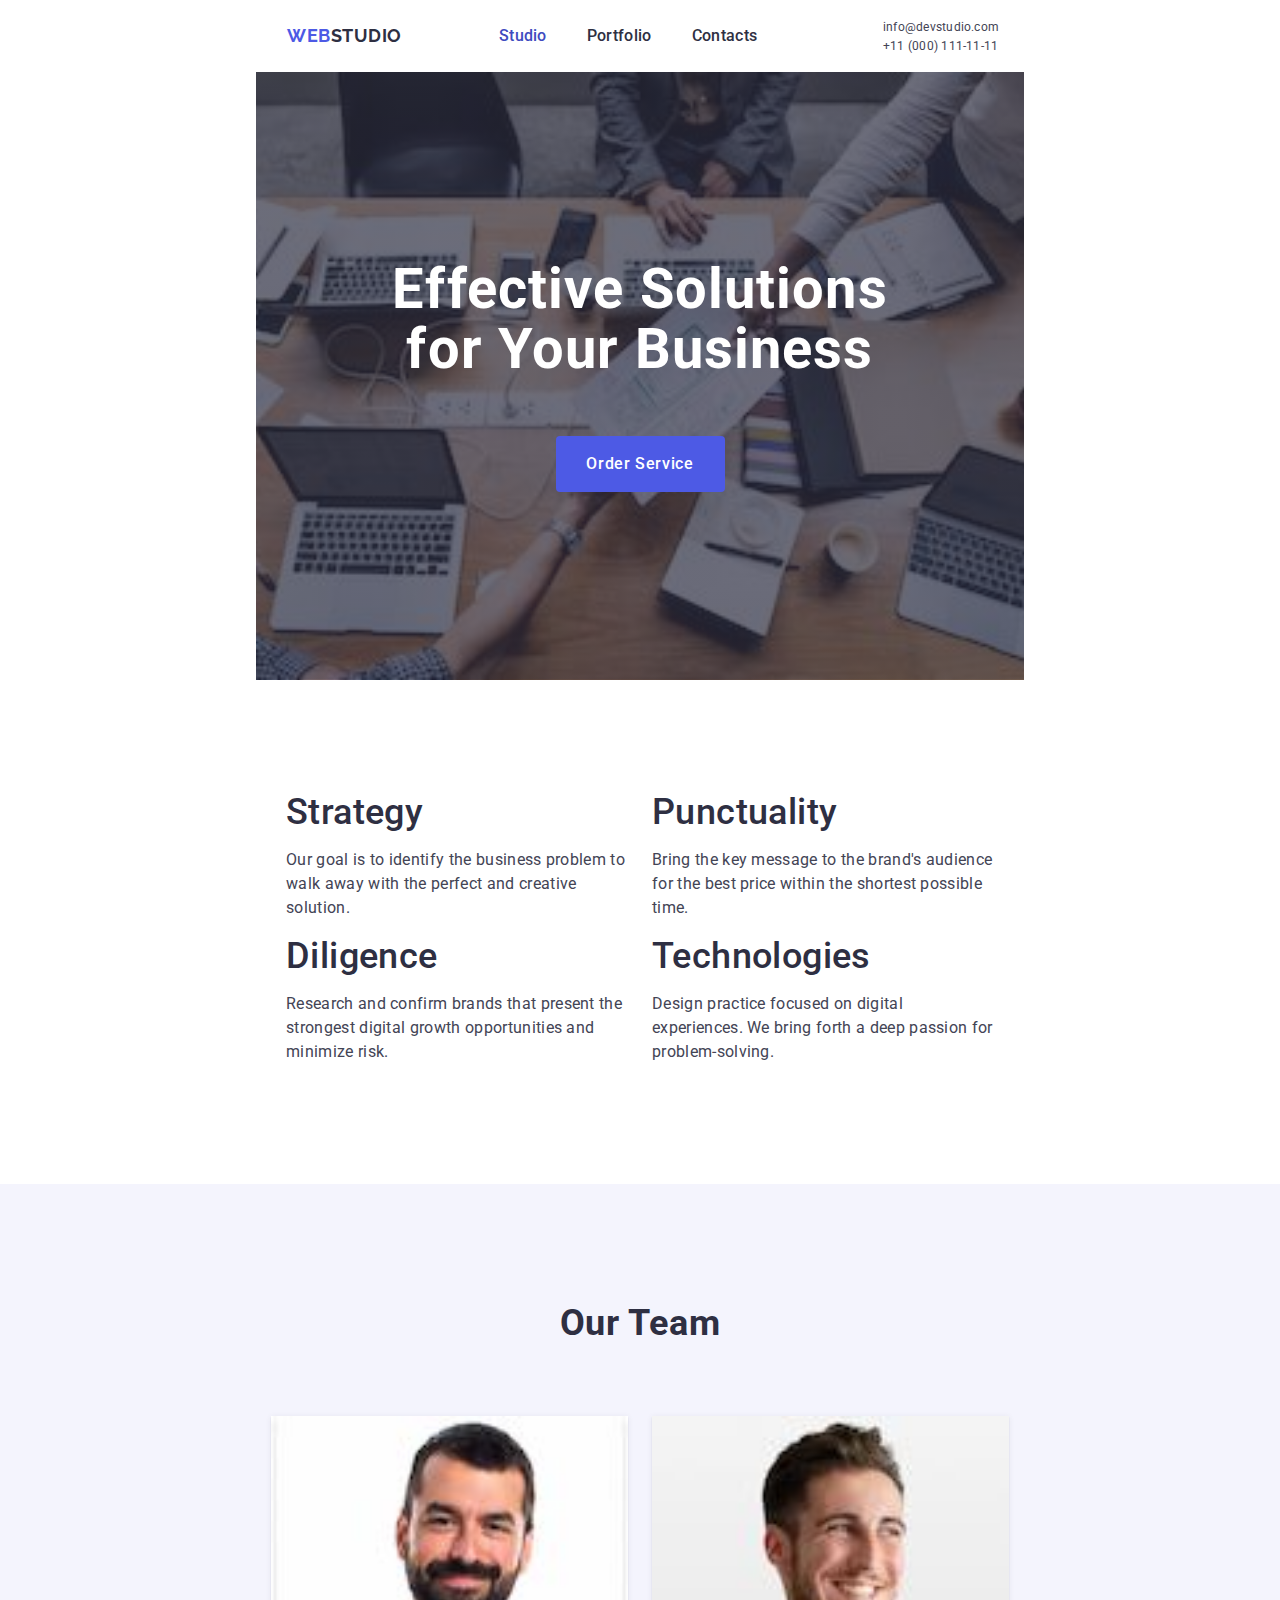
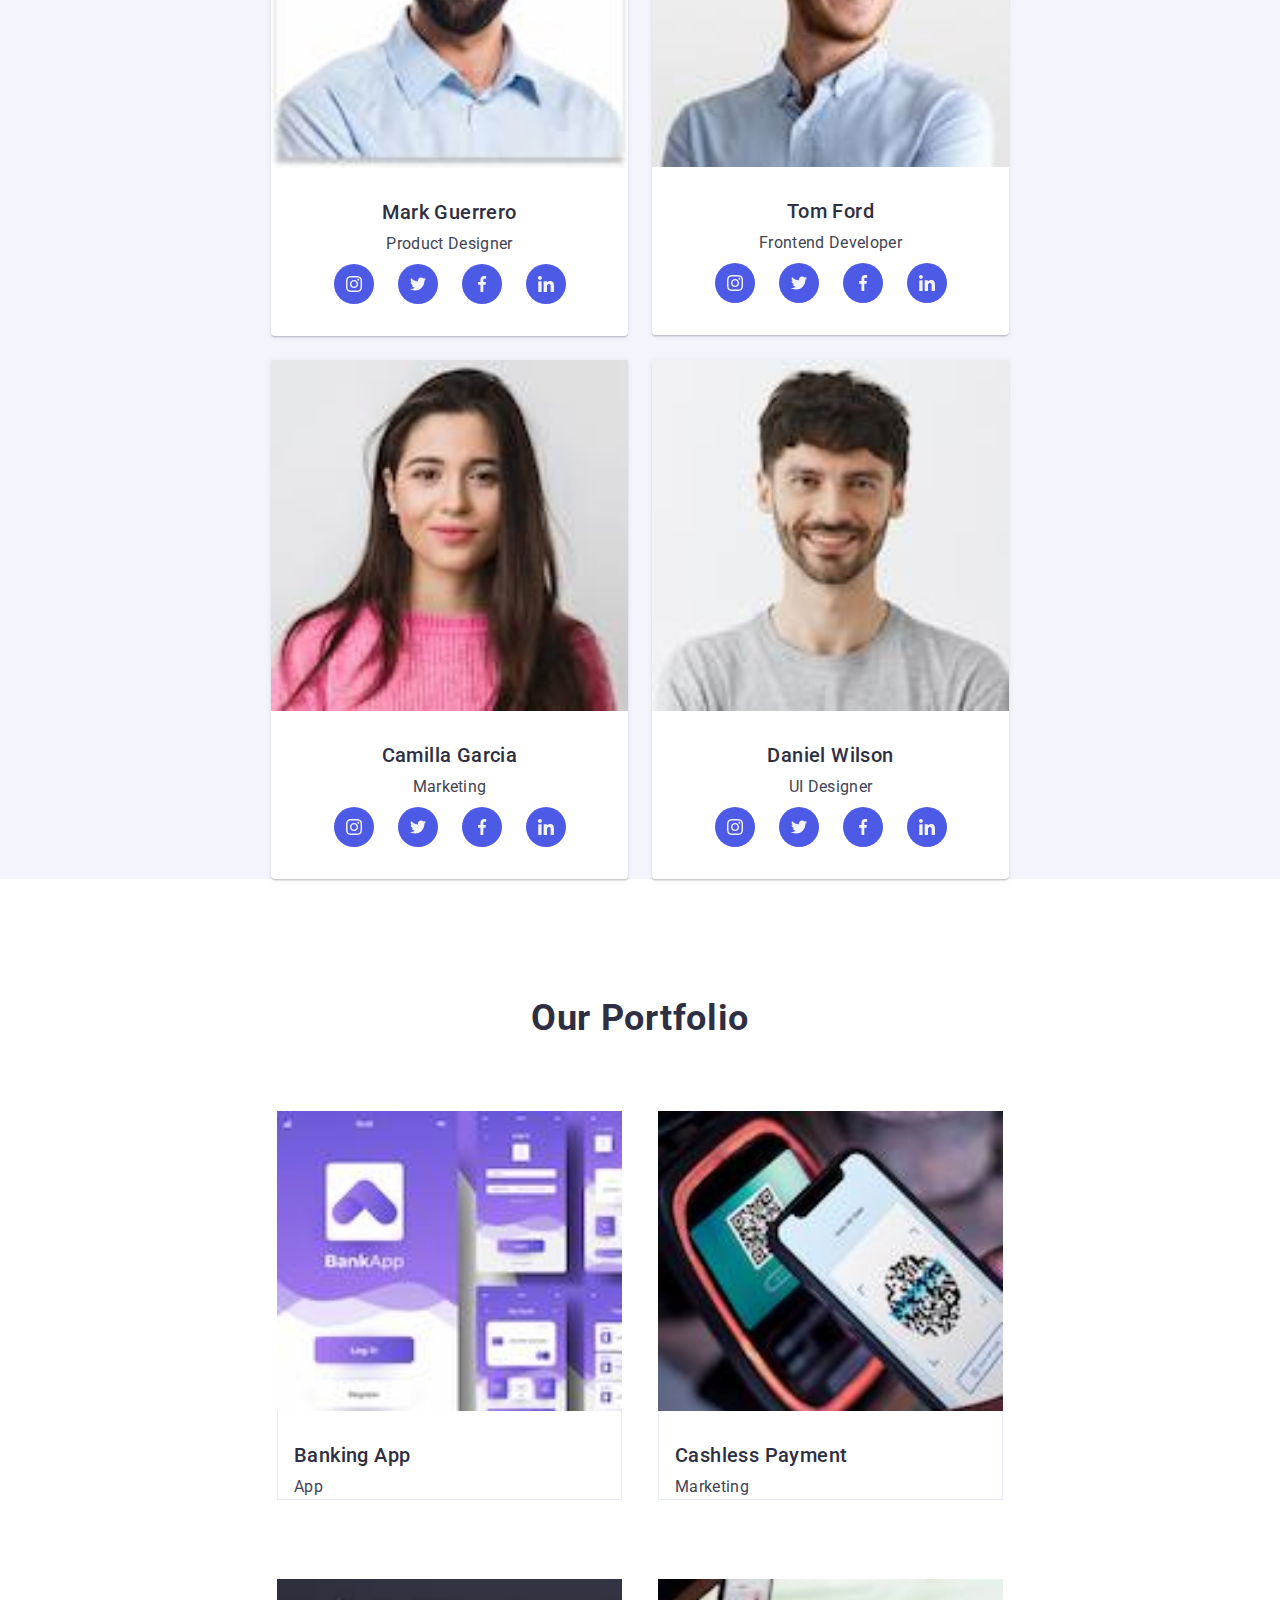
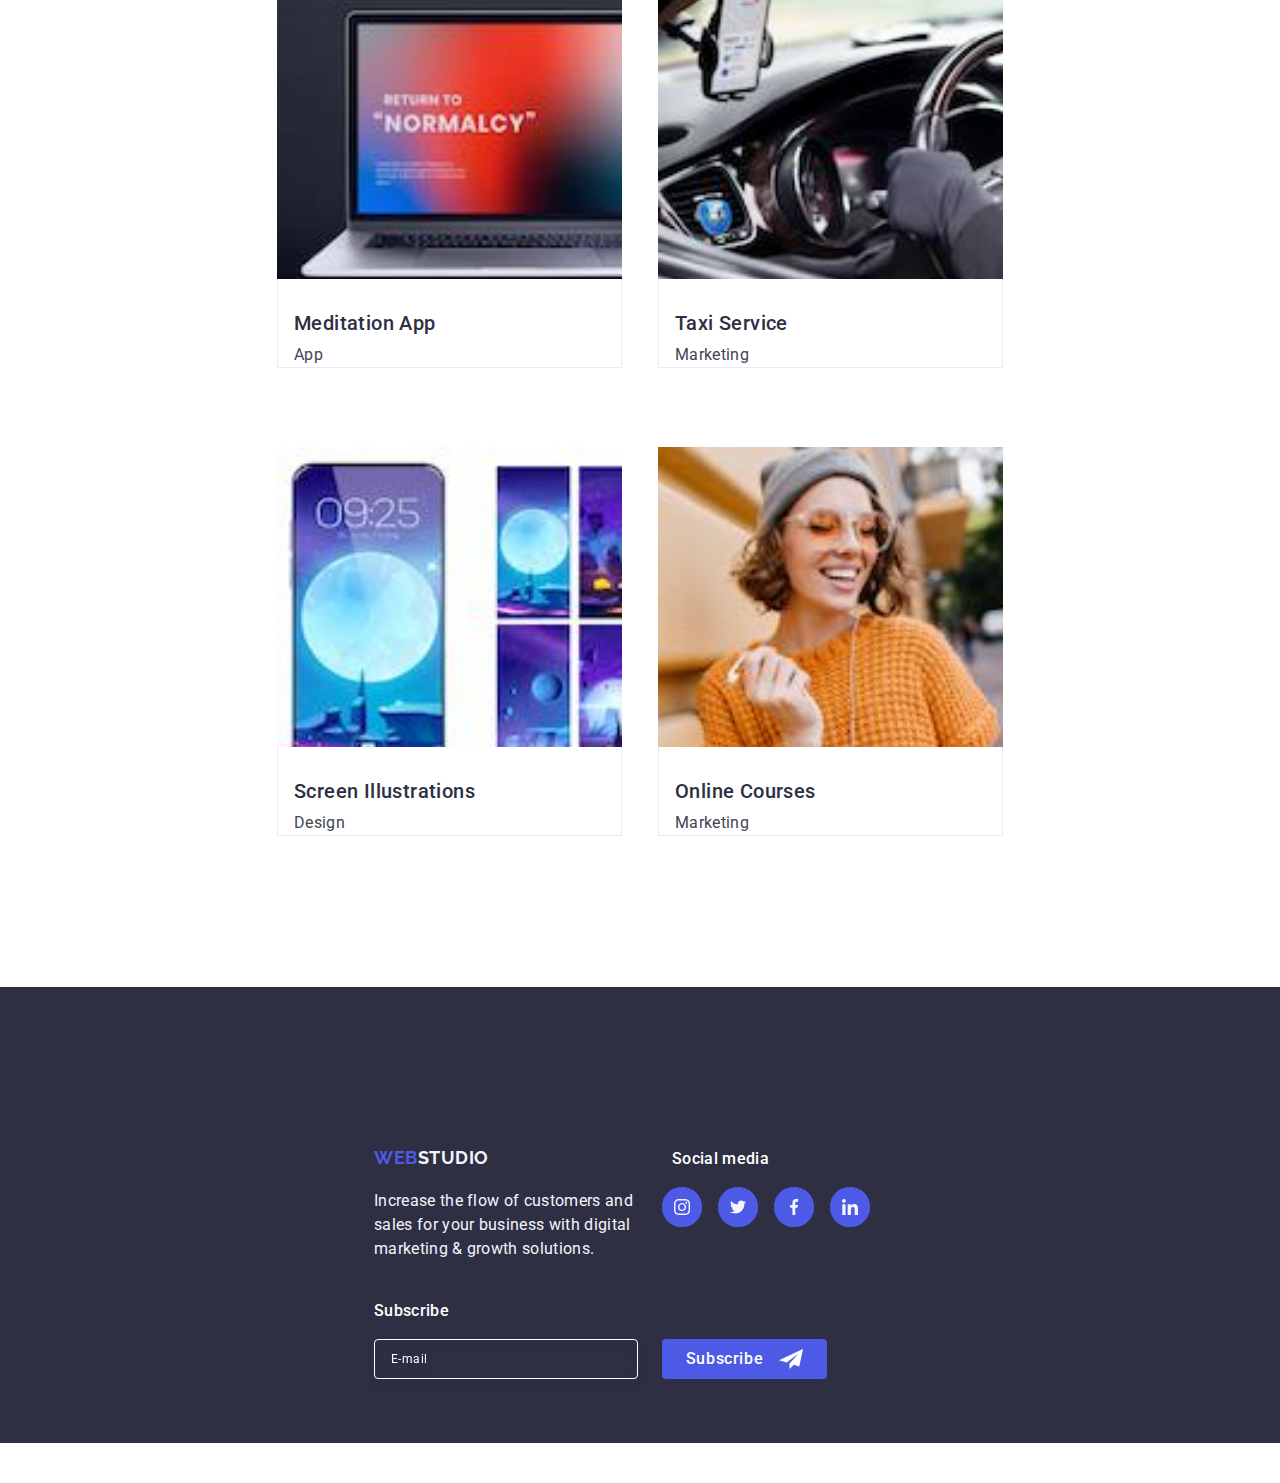
<file: index.html>
<!DOCTYPE html>
<html lang="en">
  <head>
    <meta charset="UTF-8" />
    <meta name="viewport" content="width=device-width, initial-scale=1.0" />

    <title>Business solution</title>
    <link
      rel="stylesheet"
      href="https://cdnjs.cloudflare.com/ajax/libs/modern-normalize/2.0.0/modern-normalize.min.css"
    />
    <link rel="preconnect" href="https://fonts.googleapis.com" />
    <link rel="preconnect" href="https://fonts.gstatic.com" crossorigin />
    <link
      href="https://fonts.googleapis.com/css2?family=Montserrat:wght@400;700&family=Raleway:wght@700;800&family=Roboto:wght@400;500;700&display=swap"
      rel="stylesheet"
    />
    <!-- Link to css -->
    <link rel="stylesheet" href="css/styles.css" />
  </head>
  <body>
    <!-- Header -->
    <header class="header-styles">
      <div class="header-content container">
        <nav class="nav-styles">
          <a class="logo" href="./index.html"
            >Web<span class="text-logo">Studio</span></a
          >

          <ul class="menu-styles">
            <li>
              <a class="studio link-navigation" href="./index.html">Studio</a>
            </li>
            <li><a class="link-navigation" href="">Portfolio</a></li>
            <li><a class="link-navigation" href="">Contacts</a></li>
          </ul>
        </nav>
        <button class="mobile-menu-open-btn" type="button">
          <svg
            class="mobile-header-menu-open-btn-icon"
            width="24"
            height="24"
            aria-label="mobile menu open icon"
          >
            <use href="./images/icons/sprite.svg#icon-burger"></use>
          </svg>
        </button>

        <address class="contacts">
          <ul class="contacts-styles">
            <li>
              <a class="address-contacts" href="mailto:info@devstudio.com"
                >info@devstudio.com</a
              >
            </li>
            <li>
              <a class="address-contacts" href="tel:+110001111111"
                >+11 (000) 111-11-11</a
              >
            </li>
          </ul>
        </address>
      </div>
    </header>
    <main>
      <!-- section-one-hero-->

      <section class="hero">
        <div class="container">
          <h1 class="hero-title">Effective Solutions for Your Business</h1>

          <button class="hero-button" type="button">Order Service</button>
        </div>
      </section>

      <!-- section-two-benefits -->

      <section class="benefits-list">
        <div class="container">
          <h2 class="visually-hidden">Our Benefits</h2>

          <ul class="benefits-styles">
            <li class="benefits-items">
              <div class="benefits-icons">
                <svg width="64" height="64">
                  <use href="./images/icons/sprite.svg#icon-antenna"></use>
                </svg>
              </div>
              <h3 class="benefits list-title">Strategy</h3>
              <p class="benefits list-text">
                Our goal is to identify the business problem to walk away with
                the perfect and creative solution.
              </p>
            </li>
            <li class="benefits-items">
              <div class="benefits benefits-icons">
                <svg width="64" height="64">
                  <use href="./images/icons/sprite.svg#icon-clock"></use>
                </svg>
              </div>
              <h3 class="benefits list-title">Punctuality</h3>
              <p class="benefits list-text">
                Bring the key message to the brand's audience for the best price
                within the shortest possible time.
              </p>
            </li>
            <li class="benefits-items">
              <div class="benefits-icons">
                <svg width="64" height="64">
                  <use href="./images/icons/sprite.svg#icon-diagram"></use>
                </svg>
              </div>
              <h3 class="benefits list-title">Diligence</h3>
              <p class="benefits list-text">
                Research and confirm brands that present the strongest digital
                growth opportunities and minimize risk.
              </p>
            </li>
            <li class="benefits-items">
              <div class="benefits-icons">
                <svg width="64" height="64">
                  <use href="./images/icons/sprite.svg#icon-astronaut"></use>
                </svg>
              </div>
              <h3 class="benefits list-title">Technologies</h3>
              <p class="benefits list-text">
                Design practice focused on digital experiences. We bring forth a
                deep passion for problem-solving.
              </p>
            </li>
          </ul>
        </div>
      </section>

      <!-- section-three-our-team -->

      <section class="our-team">
        <div class="team-container container">
          <h2 class="section-title">Our Team</h2>

          <ul class="our-team-styles">
            <li class="team-member">
              <picture>
                <source
                  srcset="
                    ./images/retina-desk-team/desk-Mark-Guerrero-Product-designer.jpg    1x,
                    ./images/retina-desk-team/desk-Mark-Guerrero-Product-designer@2x.jpg 2x
                  "
                  media="(min-width: 1440px)"
                />
                <source
                  scrset="
                  ./images/retina-tab-team/tab-Mark-Guerrero-Product-designer.jpg 1x, 
                  ./images/retina-tab-team/tab-Mark-Guerrero-Product-designer@2x.jpg 2x"
                  media="(min-width: 768px)"
                />
                <source
                  scrset="
                  ./images/retina-mob-team/mab-Mark-Guerreo-Product-designer.jpg 1x, 
                  ./images/retina-mob-team/mob-Mark-Guerrero-Product-designer@2x.jpg 2x"
                  media="(max-width: 767px)"
                />
                <img
                  src="./images/retina-mob-team/mob-Mark-Guerrero-Product-designer.jpg"
                  alt="photo Mark Guerrero"
                  width="100%"
                />
              </picture>
              <div class="team-member-name">
                <h3 class="team list-title">Mark Guerrero</h3>
                <p class="team list-text">Product Designer</p>
                <ul class="social-list">
                  <li class="social-list-item">
                    <a class="social-networks" href="">
                      <svg class="icon-colour" width="16" height="16">
                        <use
                          href="./images/icons/sprite.svg#icon-instagram"
                        ></use>
                      </svg>
                    </a>
                  </li>
                  <li class="social-list-item">
                    <a class="social-networks" href="">
                      <svg class="icon-colour" width="16" height="16">
                        <use
                          href="./images/icons/sprite.svg#icon-twitter"
                        ></use>
                      </svg>
                    </a>
                  </li>
                  <li class="social-list-item">
                    <a class="social-networks" href="">
                      <svg class="icon-colour" width="16" height="16">
                        <use
                          href="./images/icons/sprite.svg#icon-facebook"
                        ></use>
                      </svg>
                    </a>
                  </li>
                  <li class="social-list-item">
                    <a class="social-networks" href="">
                      <svg class="icon-colour" width="16" height="16">
                        <use
                          href="./images/icons/sprite.svg#icon-linkedin"
                        ></use>
                      </svg>
                    </a>
                  </li>
                </ul>
              </div>
            </li>
            <li class="team-member">
              <picture>
                <source
                  srcset="
                    ./images/retina-desk-team/desk-Tom-Ford-Front-end-developer.jpg    1x,
                    ./images/retina-desk-team/desk-Tom-Ford-Front-end-developer@2x.jpg 2x
                  "
                  media="(min-width: 1440px)"
                />
                <source
                  srcset="
                    ./images/retina-tab-team/tab-Tom-Ford-Front-end-developer.jpg    1x,
                    ./images/retina-tab-team/tab-Tom-Ford-Front-end-developer@2x.jpg 2x
                  "
                  media="(min-width:768px)"
                />
                <source
                  srcset="
                    ./images/retina-mob-team/mob-Tom-Ford-Front-end-developer.jpg    1x,
                    ./images/retina-mob-team/mob-Tom-Ford-Front-end-developer@2x.jpg 2x
                  "
                  media="(max-width: 767px)"
                />
                <img
                  src="./images/retina-mob-team/mob-Tom-Ford-Front-end-developer.jpg"
                  alt="photo Tom Ford"
                  width="100%"
                />
              </picture>

              <div class="team-member-name">
                <h3 class="team list-title">Tom Ford</h3>
                <p class="team list-text">Frontend Developer</p>
                <ul class="social-list">
                  <li class="social-list-item">
                    <a class="social-networks" href="">
                      <svg class="icon-colour" width="16" height="16">
                        <use
                          href="./images/icons/sprite.svg#icon-instagram"
                        ></use>
                      </svg>
                    </a>
                  </li>
                  <li class="social-list-item">
                    <a class="social-networks" href="">
                      <svg class="icon-colour" width="16" height="16">
                        <use
                          href="./images/icons/sprite.svg#icon-twitter"
                        ></use>
                      </svg>
                    </a>
                  </li>
                  <li class="social-list-item">
                    <a class="social-networks" href="">
                      <svg class="icon-colour" width="16" height="16">
                        <use
                          href="./images/icons/sprite.svg#icon-facebook"
                        ></use>
                      </svg>
                    </a>
                  </li>
                  <li class="social-list-item">
                    <a class="social-networks" href="">
                      <svg class="icon-colour" width="16" height="16">
                        <use
                          href="./images/icons/sprite.svg#icon-linkedin"
                        ></use>
                      </svg>
                    </a>
                  </li>
                </ul>
              </div>
            </li>
            <li class="team-member">
              <picture>
                <source
                  srcset="
                    ./images/retina-desk-team/desk-Camilla-Garcia-Marketing.jpg    1x,
                    ./images/retina-desk-team/desk-Camilla-Garcia-Marketing@2x.jpg 2x
                  "
                  media="(min-width: 1440px)"
                />
                <source
                  srcset="
                    ./images/retina-tab-team/tab-Camilla-Garcia-Marketing.jpg    1x,
                    ./images/retina-tab-team/tab-Camilla-Garcia-Marketing@2x.jpg 2x
                  "
                  media="(min-width: 768px)"
                />
                <source
                  srcset="
                    ./images/retina-mob-team/mob-Camilla-Garcia-Marketing.jpg    1x,
                    ./images/retina-mob-team/mob-Camilla-Garcia-Marketing@2x.jpg 2x
                  "
                  media="(max-width: 767px)"
                />
                <img
                  src="./images/retina-mob-team/mob-Camilla-Garcia-Marketing.jpg"
                  alt="photo Camilla Garcia"
                  width="100%"
                />
              </picture>

              <div class="team-member-name">
                <h3 class="team list-title">Camilla Garcia</h3>
                <p class="team list-text">Marketing</p>
                <ul class="social-list">
                  <li class="social-list-item">
                    <a class="social-networks" href="">
                      <svg class="icon-colour" width="16" height="16">
                        <use
                          href="./images/icons/sprite.svg#icon-instagram"
                        ></use>
                      </svg>
                    </a>
                  </li>
                  <li class="social-list-item">
                    <a class="social-networks" href="">
                      <svg class="icon-colour" width="16" height="16">
                        <use
                          href="./images/icons/sprite.svg#icon-twitter"
                        ></use>
                      </svg>
                    </a>
                  </li>
                  <li class="social-list-item">
                    <a class="social-networks" href="">
                      <svg class="icon-colour" width="16" height="16">
                        <use
                          href="./images/icons/sprite.svg#icon-facebook"
                        ></use>
                      </svg>
                    </a>
                  </li>
                  <li class="social-list-item">
                    <a class="social-networks" href="">
                      <svg class="icon-colour" width="16" height="16">
                        <use
                          href="./images/icons/sprite.svg#icon-linkedin"
                        ></use>
                      </svg>
                    </a>
                  </li>
                </ul>
              </div>
            </li>
            <li class="team-member">
              <picture>
                <source
                  srcset="
                    ./images/retina-desk-team/desk-Daniel-Wilson-UI-Designer.jpg    1x,
                    ./images/retina-desk-team/desk-Daniel-Wilson-UI-Designer@2x.jpg 2x
                  "
                  media="(min-width: 1440px)"
                />
                <source
                  srcset="
                    ./images/retina-tab-team/tab-Daniel-Wilson-UI-Designer.jpg    1x,
                    ./images/retina-tab-team/tab-Daniel-Wilson-UI-Designer@2x.jpg 2x
                  "
                  media="(min-width: 768px)"
                />
                <source
                  srcset="
                    ./images/retina-mob-team/mob-Daniel-Wilson-UI-Designer.jpg    1x,
                    ./images/retina-mob-team/mob-Daniel-Wilson-UI-Designer@2x.jpg 2x
                  "
                  media="(max-width: 767px)"
                />
                <img
                  src="./images/retina-mob-team/mob-Daniel-Wilson-UI-Designer.jpg"
                  alt="photo Daniel Wilson"
                  width="100%"
                />
              </picture>

              <div class="team-member-name">
                <h3 class="team list-title">Daniel Wilson</h3>
                <p class="team list-text">UI Designer</p>
                <ul class="social-list">
                  <li class="social-list-item">
                    <a class="social-networks" href="">
                      <svg class="icon-colour" width="16" height="16">
                        <use
                          href="./images/icons/sprite.svg#icon-instagram"
                        ></use>
                      </svg>
                    </a>
                  </li>
                  <li class="social-list-item">
                    <a class="social-networks" href="">
                      <svg class="icon-colour" width="16" height="16">
                        <use
                          href="./images/icons/sprite.svg#icon-twitter"
                        ></use>
                      </svg>
                    </a>
                  </li>
                  <li class="social-list-item">
                    <a class="social-networks" href="">
                      <svg class="icon-colour" width="16" height="16">
                        <use
                          href="./images/icons/sprite.svg#icon-facebook"
                        ></use>
                      </svg>
                    </a>
                  </li>
                  <li class="social-list-item">
                    <a class="social-networks" href="">
                      <svg class="icon-colour" width="16" height="16">
                        <use
                          href="./images/icons/sprite.svg#icon-linkedin"
                        ></use>
                      </svg>
                    </a>
                  </li>
                </ul>
              </div>
            </li>
          </ul>
        </div>
      </section>

      <!-- section-four-our-portfolio -->

      <section class="our-portfolio">
        <div class="container">
          <h2 class="section-title title-our-portfolio">Our Portfolio</h2>
          <ul class="portfolio-styles">
            <!-- card-one -->

            <li class="portfolio-item-styles">
              <div class="container-card">
                <picture>
                  <source
                    scrset="
                  ./images/retina-desk-project/desk-bank-app.jpg 1x, 
                  ./images/retina-desk-project/desk-bank-app@2x.jpg 2x"
                    media="(min-width: 1440px)"
                  />
                  <source
                    scrset="
                  ./images/retina-tab-project/tab-bank-app.jpg 1x, 
                  ./images/retina-tab-project/tab-bank-app@2x.jpg 2x"
                    media="(min-width: 768px)"
                  />
                  <source
                    scrset="
                  ./images/retina-mob-project/mob-bank-app.jpg 1x, 
                  ./images/retina-mob-project/mob-bank-app@2x.jpg 2x"
                    media="(max-width: 767px)"
                  />
                </picture>
                <img
                  scrset="./images/retina-desk-project/desk-bank-app@2x.jpg 2x"
                  src="./images/retina-mob-project/mob-bank-app.jpg"
                  alt="bank-app"
                  style="display: block"
                  width="100%"
                />
                <p class="overlay">
                  14 Stylish and User-Friendly App Design Concepts · Task
                  Manager App · Calorie Tracker App · Exotic Fruit Ecommerce App
                  · Cloud Storage App
                </p>
              </div>
              <div class="item-content">
                <h3 class="portfolio list-title">Banking App</h3>
                <p class="portfolio list-text">App</p>
              </div>
            </li>

            <!-- card-two -->

            <li class="portfolio-item-styles">
              <div class="container-card">
                <picture>
                  <source
                    scrset="
                  ./images/retina-desk-project/desk-scangr.jpg 1x, 
                  ./images/retina-desk-project/desk-scangr@2x.jpg 2x"
                    media="(min-width: 1440px)"
                  />
                  <source
                    scrset="
                  ./images/retina-tab-project/tab-scangr.jpg 1x, 
                  ./images/retina-tab-project/tab-scangr@2x.jpg 2x"
                    media="(min-width: 768px)"
                  />
                  <source
                    scrset="
                  ./images/retina-mob-project/mob-scangr.jpg 1x, 
                  ./images/retina-mob-project/mob-scangr@2x.jpg 2x"
                    media="(max-width: 767px)"
                  />
                </picture>
                <img
                  scrset="./images/retina-desk-project/desk-scangr@2x.jpg 2x"
                  src="./images/retina-mob-project/mob-scangr.jpg"
                  alt="scan-gr"
                  width="100%"
                />
                <p class="overlay">
                  14 Stylish and User-Friendly App Design Concepts · Task
                  Manager App · Calorie Tracker App · Exotic Fruit Ecommerce App
                  · Cloud Storage App
                </p>
              </div>
              <div class="item-content">
                <h3 class="portfolio list-title">Cashless Payment</h3>
                <p class="portfolio list-text">Marketing</p>
              </div>
            </li>

            <!-- card-three -->

            <li class="portfolio-item-styles">
              <div class="container-card">
                <picture>
                  <source
                    scrset="
                  ./images/retina-desk-project/desk-syncronization.jpg 1x, 
                  ./images/retina-desk-project/desk-syncronization@2x.jpg 2x"
                    media="(min-width: 1440px)"
                  />
                  <source
                    scrset="
                  ./images/retina-tab-project/tab-syncronization.jpg 1x, 
                  ./images/retina-tab-project/tab-syncronization@2x.jpg 2x"
                    media="(min-width: 768px)"
                  />
                  <source
                    scrset="
                  ./images/retina-mob-project/mob-syncronization.jpg 1x, 
                  ./images/retina-mob-project/mob-syncronization@2x.jpg 2x"
                    media="(max-width: 767px)"
                  />
                </picture>
                <img
                  scrset="./images/retina-desk-project/desk-syncronization@2x.jpg 2x"
                  src="./images/retina-mob-project/mob-synchronization.jpg"
                  alt="synchronization"
                  width="100%"
                />
                <p class="overlay">
                  14 Stylish and User-Friendly App Design Concepts · Task
                  Manager App · Calorie Tracker App · Exotic Fruit Ecommerce App
                  · Cloud Storage App
                </p>
              </div>
              <div class="item-content">
                <h3 class="portfolio list-title">Meditation App</h3>
                <p class="portfolio list-text">App</p>
              </div>
            </li>

            <!-- caed-four -->

            <li class="portfolio-item-styles">
              <div class="container-card">
                <picture>
                  <source
                    scrset="
                  ./images/retina-desk-project/desk-vehicle-interior.jpg 1x, 
                  ./images/retina-desk-project/desk-vehicle-interior@2x.jpg 2x"
                    media="(min-width: 1440px)"
                  />
                  <source
                    scrset="
                  ./images/retina-tab-project/tab-vehicle-interior.jpg 1x, 
                  ./images/retina-tab-project/tab-vehicle-interior@2x.jpg 2x"
                    media="(min-width: 768px)"
                  />
                  <source
                    scrset="
                  ./images/retina-mob-project/mob-vehicle-interior.jpg 1x, 
                  ./images/retina-mob-project/mob-vehicle-interior@2x.jpg 2x"
                    media="(max-width: 767px)"
                  />
                </picture>
                <img
                  scrset="./images/retina-desk-project/desk-vehicle-interior@2x.jpg 2x"
                  src="./images/retina-mob-project/mob-vehicle-interior.jpg"
                  alt="vehicle-interior"
                  width="100%"
                />
                <p class="overlay">
                  14 Stylish and User-Friendly App Design Concepts · Task
                  Manager App · Calorie Tracker App · Exotic Fruit Ecommerce App
                  · Cloud Storage App
                </p>
              </div>
              <div class="item-content">
                <h3 class="portfolio list-title">Taxi Service</h3>
                <p class="portfolio list-text">Marketing</p>
              </div>
            </li>

            <!-- card-five -->

            <li class="portfolio-item-styles">
              <div class="container-card">
                <picture>
                  <source
                    scrset="
                  ./images/retina-desk-project/desk-mobile-theme.jpg 1x, 
                  ./images/retina-desk-project/desk-mobile-theme@2x.jpg 2x"
                    media="(min-width: 1440px)"
                  />
                  <source
                    scrset="
                  ./images/retina-tab-project/tab-mobile-theme.jpg 1x, 
                  ./images/retina-tab-project/tab-mobile-theme@2x.jpg 2x"
                    media="(min-width: 768px)"
                  />
                  <source
                    scrset="
                  ./images/retina-mob-project/mob-mobile-theme.jpg 1x, 
                  ./images/retina-mob-project/mob-mobile-theme@2x.jpg 2x"
                    media="(max-width: 767px)"
                  />
                </picture>
                <img
                  scrset="./images/retina-desk-project/desk-mobile-theme@2x.jpg 2x"
                  src="./images/retina-mob-project/mob-mobile-theme.jpg"
                  alt="mobile-theme"
                  width="100%"
                />
                <p class="overlay">
                  14 Stylish and User-Friendly App Design Concepts · Task
                  Manager App · Calorie Tracker App · Exotic Fruit Ecommerce App
                  · Cloud Storage App
                </p>
              </div>
              <div class="item-content">
                <h3 class="portfolio list-title">Screen Illustrations</h3>
                <p class="portfolio list-text">Design</p>
              </div>
            </li>

            <!-- card-six ***************-->

            <li class="portfolio-item-styles">
              <div class="container-card">
                <picture>
                  <source
                    scrset="
                  ./images/retina-desk-project/desk-happy-girl.jpg 1x, 
                  ./images/retina-desk-project/desk-happy-girl@2x.jpg 2x"
                    media="(min-width: 1440px)"
                  />
                  <source
                    scrset="
                  ./images/retina-tab-project/tab-happy-girl.jpg 1x, 
                  ./images/retina-tab-project/tab-happy-girl@2x.jpg 2x"
                    media="(min-width: 768px)"
                  />
                  <source
                    scrset="
                  ./images/retina-mob-project/mob-happy-girl.jpg 1x, 
                  ./images/retina-mob-project/mob-happy-girl@2x.jpg 2x"
                    media="(max-width: 767px)"
                  />
                </picture>
                <img
                  scrset="./images/retina-desk-project/desk-happy-girl@2x.jpg 2x"
                  src="./images/retina-mob-project/mob-happy-girl.jpg"
                  alt="happy-girl"
                  width="100%"
                />
                <p class="overlay">
                  14 Stylish and User-Friendly App Design Concepts · Task
                  Manager App · Calorie Tracker App · Exotic Fruit Ecommerce App
                  · Cloud Storage App
                </p>
              </div>
              <div class="item-content">
                <h3 class="portfolio list-title">Online Courses</h3>
                <p class="portfolio list-text">Marketing</p>
              </div>
            </li>
          </ul>
        </div>
      </section>
    </main>

    <!-- Footer -->

    <footer class="all-right">
      <div class="container footer-container">
        <div class="container-logo">
          <a class="mob-footer logo" href="./index.html"
            >Web<span class="all-right-logo">Studio</span></a
          >

          <p class="all-right-text">
            Increase the flow of customers and sales for your business with
            digital marketing & growth solutions.
          </p>
        </div>
        <div class="social-media-container">
          <p class="social-media">Social media</p>
          <ul class="social-media-list">
            <li class="social-media-item">
              <a
                href="./images/icons/sprite.svg#icon-instagram"
                class="social-footer-network"
              >
                <svg class="icon-footer-link" width="24" height="24">
                  <use href="./images/icons/sprite.svg#icon-instagram"></use>
                </svg>
              </a>
            </li>
            <li class="social-media-item">
              <a
                href="./images/icons/sprite.svg#icon-twitter"
                class="social-footer-network"
              >
                <svg class="icon-footer-link" width="24" height="24">
                  <use href="./images/icons/sprite.svg#icon-twitter"></use>
                </svg>
              </a>
            </li>
            <li class="social-media-item">
              <a
                href="./images/icons/sprite.svg#icon-facebook"
                class="social-footer-network"
              >
                <svg class="icon-footer-link" width="24" height="24">
                  <use href="./images/icons/sprite.svg#icon-facebook"></use>
                </svg>
              </a>
            </li>
            <li class="social-media-item">
              <a
                href="./images/icons/sprite.svg#icon-linkedin"
                class="social-footer-network"
              >
                <svg class="icon-footer-link" width="24" height="24">
                  <use href="./images/icons/sprite.svg#icon-linkedin"></use>
                </svg>
              </a>
            </li>
          </ul>
        </div>

        <!-- footer-window -->

        <div class="footer-window">
          <p class="footer-window-item">Subscribe</p>
          <form class="footer-window-form">
            <label class="footer-window-label" for="user-email">
              <input
                class="footer-window-name"
                name="user-name"
                type="email"
                placeholder="E-mail"
                id="user-email"
              />
            </label>
            <button class="footer-window-button" type="submit">
              Subscribe
              <svg width="24" height="24" class="footer-window-svg">
                <use href="./images/icons/sprite.svg#icon-frame"></use>
              </svg>
            </button>
          </form>
        </div>
      </div>
    </footer>

    <!-- modal-window -->

    <div class="modal-window-container is-open">
      <div class="modal-window">
        <button class="modal-window-button" type="button">
          <svg
            class="modal-button-icon"
            width="8"
            height="8"
            aria-label="modal-window-close-button"
          >
            <use href="./images/icons/sprite.svg#icon-close"></use>
          </svg>
        </button>
        <p class="p-name">Leave your contacts and we will call you back</p>
        <form>
          <div class="modal-window-name">
            <label class="m-w-label-name" for="user-name">Name</label>
            <div class="m-w-links">
              <input
                class="m-w-input-user-name"
                id="user-name"
                name="user-name"
                type="text"
                required
              />
              <svg class="m-w-svg" width="18" height="24">
                <use href="./images/icons/sprite.svg#icon-person"></use>
              </svg>
            </div>
          </div>
          <div class="modal-window-name">
            <label class="m-w-label-name" for="user-phone">Phone</label>
            <div class="m-w-links">
              <input
                class="m-w-input-user-name"
                id="user-phone"
                name="user-phone"
                type="tel"
                pattern="[0-9] {3}-[0-9] {3}-[0-9] {2} [0-9] {2}"
                title="xxx-xxx-xx-xx"
                required
              />
              <svg class="m-w-svg" width="18" height="24">
                <use href="./images/icons/sprite.svg#icon-phone"></use>
              </svg>
            </div>
          </div>
          <div class="modal-window-name">
            <label class="m-w-label-name" for="users-email">Email</label>
            <div class="m-w-links">
              <input
                class="m-w-input-user-name"
                id="users-email"
                name="user-email"
                type="email"
                required
              />
              <svg class="m-w-svg" width="18" height="24">
                <use href="./images/icons/sprite.svg#icon-email"></use>
              </svg>
            </div>
          </div>
          <div class="modal-window-txtar-name">
            <label class="m-w-label-name" for="user-comment">Comment</label>
            <textarea
              class="m-w-comment"
              id="user-comment"
              name="user-comment"
              placeholder="Enter text"
              required
            >
            </textarea>
          </div>
          <div class="m-w-checkbox">
            <input
              class="m-w-input-privacy visually-hidden"
              id="user-privacy"
              type="checkbox"
              value="true"
              name="user-privacy"
            />
            <label class="m-w-user-privacy" for="user-privacy"
              ><span class="m-w-customer-icon">
                <svg
                  class="m-w-fantom-icon"
                  width="10"
                  height="8"
                  aria-label="icon-checkmark"
                >
                  <use
                    href="./images/icons/sprite.svg#icon-checkmark"
                  ></use></svg></span
              >I accept the terms and conditions of the<a
                class="m-w-privacy-policy"
                href=""
                >Privacy Policy</a
              >
            </label>
          </div>
          <button class="m-w-button" type="submit">Send</button>
        </form>
      </div>
    </div>

    <!--******************** MENU***************** -->

    <div class="mobile-menu-wrapper is-open">
      <div class="mobile-menu-container">
        <button class="mobile-menu-close-btn" type="button">
          <svg class="mobile-menu-close-btn-icon" width="8" height="8">
            <use href="./images/icons/sprite.svg#icon-close"></use>
          </svg>
        </button>
        <ul class="menu-styles-menu">
          <li>
            <a class="studio link-navigation-menu" href="./index.html"
              >Studio</a
            >
          </li>
          <li>
            <a class="link-navigation-menu" href="./index.html">Portfolio</a>
          </li>
          <li>
            <a class="link-navigation-menu" href="./index.html">Contacts</a>
          </li>
        </ul>
        <address class="menu-contacts">
          <ul class="menu-contacts-styles">
            <li>
              <a class="menu-address-contacts" href="tel:+110001111111"
                >+11 (000) 111-11-11</a
              >
            </li>
            <li>
              <a class="menu-address-contacts" href="mailto:info@devstudio.com"
                >info@devstudio.com</a
              >
            </li>
          </ul>
        </address>
        <ul class="menu-social-list">
          <li class="menu-social-list-item">
            <a class="menu-social-networks" href="">
              <svg class="icon-colour" width="16" height="16">
                <use href="./images/icons/sprite.svg#icon-instagram"></use>
              </svg>
            </a>
          </li>
          <li class="menu-social-list-item">
            <a class="menu-social-networks" href="">
              <svg class="icon-colour" width="16" height="16">
                <use href="./images/icons/sprite.svg#icon-twitter"></use>
              </svg>
            </a>
          </li>
          <li class="menu-social-list-item">
            <a class="menu-social-networks" href="">
              <svg class="icon-colour" width="16" height="16">
                <use href="./images/icons/sprite.svg#icon-facebook"></use>
              </svg>
            </a>
          </li>
          <li class="menu-social-list-item">
            <a class="menu-social-networks" href="">
              <svg class="icon-colour" width="16" height="16">
                <use href="./images/icons/sprite.svg#icon-linkedin"></use>
              </svg>
            </a>
          </li>
        </ul>
      </div>
    </div>
  </body>
</html>
</file>
<file: css/styles.css>
body {
  background-color: #fff;
  color: #434455;
  font-family: "Roboto", sans-serif;
}

a {
  text-decoration: none;
}
li {
  list-style-type: none;
}

h1,
h2,
h3,
h4,
h5,
p {
  margin-top: 0;
  margin-bottom: 0;
}

ul,
ol {
  margin-top: 0;
  margin-bottom: 0;
  padding-left: 0;
}

.section {
  padding-top: 0;
  padding-bottom: 0;
}

button {
  cursor: pointer;
}

img {
  display: block;
}

* {
  box-sizing: border-box;
}

/* Common-section-three-four-styles */
.section-title {
  color: #2e2f42;
  text-align: center;
  font-family: "Roboto";
  font-size: 36px;
  font-style: normal;
  font-weight: 700;
  line-height: 1.11;
  letter-spacing: 0.72px;
  text-transform: capitalize;
  margin-bottom: 72px;
}

.list-title {
  color: #2e2f42;
  font-family: "Roboto";
  font-size: 20px;
  font-weight: 500;
  line-height: 24px;
  letter-spacing: 0.4px;
  text-align: center;
  margin-bottom: 8px;
}
.list-text {
  color: #434455;
  font-size: 16px;
  font-style: normal;
  font-weight: 400;
  line-height: 24px;
  letter-spacing: 0.32px;
}

/* *******Header-styles******** */

/* added-max-width */
.header-styles {
  background-color: #fff;
}

.mobile-menu-open-btn {
  display: none;
  background-color: transparent;
  border: none;
  color: #111;
  line-height: 0;
  background-color: #fd9222;
  width: 24px;
  height: 24px;
  padding: 0;
}

.header-content {
  display: flex;
}

.link-navigation::before {
  content: "";
}
.link-navigation::after {
  content: "";
  position: absolute;
  left: 0;
  bottom: -1px;
  height: 4px;
  background-color: #404bbf;
  border-radius: 2px;
}
.nav-styles {
  display: flex;
  align-items: center;
}

/* Logo-style */
.logo {
  font-family: "Raleway", sans-serif;
  color: #4d5ae5;
  font-size: 18px;
  font-style: normal;
  font-weight: 700;
  line-height: 1.17;
  letter-spacing: 0.54px;
  text-transform: uppercase;
  margin-right: 76px;
  display: inline-block;
}

.text-logo {
  color: #2e2f42;
  font-family: "Raleway", sans-serif;
  font-size: 18px;
  font-style: normal;
  font-weight: 700;
  line-height: 1.17;
  letter-spacing: 0.54px;
}
/* Menu-Links-navigation-style */
.menu-styles {
  display: flex;
  gap: 40px;
  width: 260px;
}
.link-navigation {
  display: block;
  font-weight: 500;
  line-height: 1.5;
  letter-spacing: 0.02em;
  color: #2e2f42;
  padding: 24px 0;
  position: relative;
  transition: color 250ms cubic-bezier(0.4, 0, 0.2, 1);
}
.studio.link-navigation {
  color: #404bbf;
}

.link-navigation:hover,
.link-navigation:focus {
  color: #404bbf;
}

/* Adress-contacts-style */
.contacts {
  font-style: normal;
  display: flex;
  align-items: center;
}
.contacts-styles {
  display: flex;
  gap: 40px;
}

.address-contacts {
  font-size: 16px;
  line-height: 1.5;
  letter-spacing: 0.02em;
  color: #434455;
  transition: color 250ms cubic-bezier(0.4, 0, 0.2, 1);
}
.address-contacts:hover,
.address-contacts:focus {
  color: #404bbf;
}

/* section-one-hero-style */

/* ****************FOR-MOBILE************************************* */
.hero {
  background-color: #2e2f42;
  padding: 188px 0;
  background-image: linear-gradient(
      rgba(46, 47, 66, 0.7),
      rgba(46, 47, 66, 0.7)
    ),
    url(../images/retina-mob-hero/mob-people-office-1.jpg);
  max-width: 1440px;
  background-repeat: no-repeat;
  background-position: center;
  background-size: cover;
  margin: 0 auto;
}

/* **************MEDIA-FOR-MOBILE********************************** */
@media screen and (min-resolution: 192dpi) and (max-width: 767px),
  screen and (min-resolution: 2dppx) and (max-width: 767px),
  screen and (min-device-pixel-ratio: 2) and (max-width: 767px) {
  .hero {
    background-image: linear-gradient(
        rgba(46, 47, 66, 0.7),
        rgba(46, 47, 66, 0.7)
      ),
      url("../images/retina-mob-hero/mob-people-office-1@2x.jpg");
  }
}

/* *******FOR-TABLET************************************************************* */
@media screen and (min-width: 768px) {
  .hero {
    background-image: linear-gradient(
        rgba(46, 47, 66, 0.7),
        rgba(46, 47, 66, 0.7)
      ),
      url("../images/retina-tab-hero/tab-people-office-1.jpg");
  }
}
@media screen and (min-resolution: 192dpi) and (min-width: 768px),
  screen and (min-resolution: 2dppx) and (min-width: 768px),
  screen and (min-device-pixel-ratio: 2) and (min-width: 768px) {
  .hero {
    background-image: linear-gradient(
        rgba(46, 47, 66, 0.7),
        rgba(46, 47, 66, 0.7)
      ),
      url("../images/retina-tab-hero/tab-people-office-1@2x.jpg");
  }
}
/* ***********FOR-DESKTOP*********************************************************** */
@media screen and (min-width: 1440px) {
  .hero {
    background-image: linear-gradient(
        rgba(46, 47, 66, 0.7),
        rgba(46, 47, 66, 0.7)
      ),
      url("../images/retina-desk-hero/desk-people-office-1.jpg");
  }
}
@media screen and (min-resolution: 192dpi) and (min-width: 1440px),
  screen and (min-resolution: 2dppx) and (min-width: 1440px),
  screen and (min-device-pixel-ratio: 2) and (min-width: 1440px) {
  .hero {
    background-image: linear-gradient(
        rgba(46, 47, 66, 0.7),
        rgba(46, 47, 66, 0.7)
      ),
      url("../images/retina-desk-hero/desk-people-office-1@2x.jpg");
  }
}

/* *************************************************** */
.hero-title {
  font-size: 56px;
  line-height: 1.07;
  text-align: center;
  letter-spacing: 0.02em;
  color: #fff;
  max-width: 496px;
  margin: 0 auto 56px;
}
.hero-button {
  margin: 0 auto;
  background-color: #4d5ae5;
  font-family: "Roboto", sans-serif;
  font-weight: 500;
  font-size: 16px;
  line-height: 1.5;
  letter-spacing: 0.04em;
  color: #ffffff;
  cursor: pointer;
  display: block;
  min-width: 169px;
  height: 56px;
  border: none;
  background-color: #4d5ae5;
  border-radius: 4px;
  cursor: pointer;
  transition: background-color 250ms cubic-bezier(0.4, 0, 0.2, 1);
}
.hero-button:hover,
.hero-button:focus {
  background-color: #404bbf;
}

/* section-two-benefits-style */

.benefits-list {
  padding: 120px 0;
}

.visually-hidden {
  position: absolute;
  width: 1px;
  height: 1px;
  margin: -1px;
  border: 0;
  padding: 0;

  white-space: nowrap;
  clip-path: inset(100%);
  clip: rect(0 0 0 0);
  overflow: hidden;
}

.benefits-styles {
  display: flex;
  gap: 24px;
}

.benefits-items {
  width: calc((100% - 72px) / 4);
}

.benefits.list-title {
  width: 288px;
  height: 40px;

  margin-left: auto;
  margin-right: auto;
  font-size: 36px;
}

.benefits-icons {
  display: flex;
  align-items: center;
  justify-content: center;
  height: 112px;
  background-color: #f4f4fd;
  border-radius: 4px;
  margin-bottom: 8px;
}

/* section-three-our-team */

.our-team {
  background-color: #f4f4fd;
  padding: 120px 0;
}

.section-title {
  width: 262px;
  height: 40px;
  margin-left: auto;
  margin-right: auto;
  align-items: baseline;
}

.our-team-styles {
  display: flex;
  gap: 24px;
}
.team-member {
  width: calc((100% - 72px) / 4);
  border-radius: 0px 0px 4px 4px;
  box-shadow: 0px 1px 6px rgba(46, 47, 66, 0.08),
    0px 1px 1px rgba(46, 47, 66, 0.16), 0px 2px 1px rgba(46, 47, 66, 0.08);
}
.team-member-name {
  padding: 32px 0;
}
.social-list {
  display: flex;
  justify-content: center;
  gap: 24px;
}
.social-list-item {
  width: 40px;
  height: 40px;
}
.social-networks {
  width: 100%;
  height: 100%;
  background-color: #4d5ae5;
  border-radius: 50%;
  display: flex;
  align-items: center;
  justify-content: center;
  transition: background-color 250ms cubic-bezier(0.4, 0, 0.2, 1);
}
.social-networks:hover,
.social-networks:focus {
  background-color: #404bbf;
}
.icon-colour {
  fill: #f4f4fd;
}

.team.list-title {
  height: 24px;
  text-align: center;
}

.team.list-text {
  height: 24px;
  text-align: center;
  margin-bottom: 8px;
}
.list-our-team {
  background-color: #ffffff;
}

.our-portfolio {
  padding-top: 120px;
  padding-bottom: 120px;
}
.title-our-portfolio {
  margin-bottom: 72px;
}
.portfolio-styles {
  display: flex;
  flex-wrap: wrap;
  column-gap: 24px;
  row-gap: 48px;
}

.portfolio-item-styles {
  padding: 32px 16px;
  border: 1px solid #e7e9fc;
  border-top: none;
  width: calc((100% - 48px) / 3);
  height: 420px;
  transition: box-shadow 250ms cubic-bezier(0.4, 0, 0.2, 1);
}

.container-card {
  width: 360px;
  height: 300px;
}

.portfolio-item-styles:hover {
  box-shadow: 0px 1px 6px rgba(46, 47, 66, 0.08),
    0px 1px 1px rgba(46, 47, 66, 0.16), 0px 2px 1px rgba(46, 47, 66, 0.08);
}

.portfolio-item-styles:hover .overlay {
  transform: translateY(0%);
}
.overlay {
  position: absolute;
  top: 0;
  font-size: 16px;
  line-height: 1.5;
  letter-spacing: 0.02em;
  color: #f4f4fd;
  padding: 40px 32px;
  background-color: #4d5ae5;
  height: 100%;
  width: 100%;
  transform: translateY(100%);
  transition: transform 250ms cubic-bezier(0.4, 0, 0.2, 1);
}
.container-card {
  position: relative;
  overflow: hidden;
}

.item-content {
  padding: 32px 16px;
  border: 1px solid #e7e9fc;
  border-top: none;
}

.portfolio.list-title {
  text-align: left;
}
.portfolio.list-text {
  text-align: left;
}
/* ********************* */

/* **********footer*********** */

.all-right {
  background-color: #2e2f42;
}

.footer-container {
  display: flex;
  align-items: baseline;
}
.container-logo {
  margin-right: 120px;
}

.all-right-logo {
  color: #f4f4fd;
  font-family: "Raleway", sans-serif;
  font-size: 18px;
  font-style: normal;
  font-weight: 700;
  line-height: 1.17;
  letter-spacing: 0.54px;
  text-transform: uppercase;
}
.all-right-text {
  color: #f4f4fd;
  line-height: 1.5;
  letter-spacing: 0.02em;
  max-width: 264px;
}
li {
  background-color: #ffffff;
}
.social-media {
  color: #fff;
  font-size: 16px;
  font-weight: 500;
  line-height: 1.5;
  letter-spacing: 0.02em;
  margin-bottom: 16px;
}
.social-media-list {
  display: flex;
  gap: 16px;
}
.social-media-item {
  display: flex;
  width: 40px;
  height: 40px;
  background-color: #4d5ae5;
  border-radius: 50%;
}
.social-footer-network {
  width: 100%;
  height: 100%;
  background-color: #4d5ae5;
  border-radius: 50%;
  display: flex;
  align-items: center;
  justify-content: center;
  transition: background-color 250ms cubic-bezier(0.4, 0, 0.2, 1);
}
.social-footer-network:hover,
.social-footer-network:focus {
  background-color: #31d0aa;
}
.icon-footer-link {
  fill: #f4f4fd;
  width: 16px;
  height: 16px;
}
.icon-footer-link:focus,
.icon-footer-link:hover {
  fill: #2e2f42;
}

/* footer-window */

.footer-window {
  margin-left: 60px;
}

.footer-window-item {
  margin-bottom: 16px;
  font-weight: 500;
  font-size: 16px;
  line-height: 1.5;
  letter-spacing: 0.02em;
  color: #ffffff;
}

.footer-window-form {
  display: flex;
  gap: 24px;
}
.footer-window-name {
  width: 264px;
  height: 40px;
  border: 1px solid #ffffff;
  background-color: transparent;
  font-size: 12px;
  line-height: 1.5;
  letter-spacing: 0.04em;
  padding-left: 16px;
  filter: drop-shadow(0px 4px 4px rgba(0, 0, 0, 0.15));
  border-radius: 4px;
  color: #ffffff;
}
.footer-window-name::placeholder {
  color: #ffffff;
}
.footer-window-button {
  min-width: 165px;
  height: 40px;
  display: flex;
  justify-content: center;
  align-items: center;
  font-family: "Roboto", sans-serif;
  font-size: 16px;
  font-weight: 500;
  line-height: 1.5;
  letter-spacing: 0.04em;
  color: #ffffff;
  cursor: pointer;
  background-color: #4d5ae5;
  border: none;
  border-radius: 4px;
}
.footer-window-button:hover,
.footer-window-button:focus {
  background-color: #31d0aa;
  color: #2e2f42;
}

.footer-window-svg {
  margin-left: 16px;
  fill: #ffffff;
}
.footer-window-button:hover .footer-window-svg,
.footer-window-button:focus .footer-window-svg {
  stroke: #2e2f42;
  fill: #2e2f42;
}
.footer-window-svg:hover,
.footer-window-svg:focus {
  color: #fff;
}

/* ***************MEDIA-MEDIA-MEDIA*************** */

/* ***********MOBILE*********************** */

/* ***********HEADER********** */

.container {
  max-width: 320px;
  padding: 0 15px;
  margin-left: auto;
  margin-right: auto;
}
.header-styles {
  margin-left: auto;
  margin-right: auto;
}
.menu-styles {
  display: none;
}
.contacts-styles {
  display: none;
}
.mobile-menu-open-btn {
  display: block;
}
.logo {
  margin-left: 16px;
  margin-right: 124px;
}

/* ******HERO************ */

.hero {
  max-width: 320px;
}
.hero-button {
  width: 169px;
}

/* ******BENEFITS********* */
.benefits-list {
  flex-direction: column;
  margin-left: auto;
  margin-right: auto;
}
.benefits-styles {
  display: flex;
  flex-wrap: wrap;

  margin-left: auto;
  margin-right: auto;
}
.benefits-items {
  width: calc(100%);
  margin-left: auto;
  margin-right: auto;
}
.benefits.list-title {
  text-align: center;
}
.benefits-icons {
  display: none;
}

/* ***OUR-TEAM*********** */
.our-team {
  margin-left: auto;
  margin-right: auto;
  padding-bottom: 0;
}

.our-team-styles {
  flex-direction: column;
  flex-wrap: wrap;
  display: flex;

  gap: 24px;
}
.team-member {
  width: calc(100%);
  column-gap: 72px;
  margin-left: auto;
  margin-right: auto;
}

/* *********OUR-PORTFOLIO****** */
.our-portfolio {
  margin-left: auto;
  margin-right: auto;
}
.portfolio-styles {
  flex-wrap: wrap;
  flex-direction: column;
}
.portfolio-item-styles {
  width: calc(100%);
  padding: 0;
  margin-left: auto;
  margin-right: auto;
  border: none;
}
.container-card {
  width: calc(100%);
}
.item-content {
  padding-bottom: 0;
  text-align: left;
}

/* *******FOOTER********* */
.all-right {
  background-color: #fff;
}
.footer-container {
  height: 664px;
  display: block;
  background-color: #2e2f42;
}
.container-logo {
  margin: 0;
}
.mob-footer.logo {
  width: 320px;
  height: 24px;
  margin-left: auto;
  margin-right: auto;
  margin-top: 97px;
  margin-bottom: 17.5px;
  text-align: center;
}
.all-right-text {
  width: 288px;
  height: 112px;
  margin-left: auto;
  margin-right: auto;
  margin-bottom: 52px;
}
.social-media {
  text-align: center;
}
.social-media-list {
  justify-content: center;
  margin-bottom: 72px;
}
.footer-window {
  margin: 0;
}

.footer-window-item {
  width: 320px;
  text-align: center;
}

.footer-window-form {
  flex-direction: column;
}
.footer-window-label {
  margin-left: auto;
  margin-right: auto;
}
.footer-window-button {
  width: 165px;
  padding: 0;
  margin-left: auto;
  margin-right: auto;
  margin-bottom: 104px;
}

/* ***************TABLET*************** */

/* *******HEADER********* */

@media screen and (min-width: 768px) {
  .container {
    max-width: 768px;
  }

  .logo {
    margin-right: 97px;
  }

  .menu-styles {
    display: flex;
    margin-right: 124px;
  }
  .contacts {
    margin-right: 16px;
  }
  .contacts-styles {
    display: block;
  }
  .address-contacts {
    font-size: 12px;
  }
  .mobile-menu-open-btn {
    display: none;
  }

  /* *******HERO********** */
  .hero {
    max-width: 768px;
  }
  /* ******BENEFITS******** */

  .benefits-styles {
    flex-wrap: wrap;
    display: flex;
    margin: 0 15px 0 15px;
  }
  .benefits-items {
    width: calc((100% - 24px) / 2);
  }
  .benefits.list-title {
    text-align: left;
    margin-left: 0;
  }

  /* ********OUR-TEAM******** */

  /* ul */
  .our-team-styles {
    display: flex;
    flex-direction: row;

    justify-content: flex-start;
    align-items: flex-start;
    flex-wrap: wrap;
  }
  /* li */
  .team-member {
    width: calc((100% - 24px) / 2);
  }

  /* *****PORTFOLIO********** */

  /* ul */
  .portfolio-styles {
    display: flex;
    flex-direction: row;
    justify-content: flex-start;
    align-items: flex-start;
    flex-wrap: wrap;
  }
  /* li */
  .portfolio-item-styles {
    width: calc((100% - 48px) / 2);
  }
  /* *********FOOTER********* */

  .all-right {
    background-color: #2e2f42;
  }
  .container.footer-container {
    height: 456px;
    padding: 160px 0 160px 0;
  }
  .container-logo {
    width: 264px;
    height: 112px;
    margin-left: 118px;
    text-align: left;
  }
  .mob-footer.logo {
    margin-top: 0;
    text-align: left;
  }

  .all-right-text {
    height: 72px;
    align-items: start;
    margin-bottom: 0;
  }

  .social-media {
    text-align: left;
    margin-left: 34px;
  }

  .social-media-list {
    margin-left: 24px;
  }
  .footer-container {
    display: flex;
    flex-direction: row;
    justify-content: flex-start;
    align-items: flex-start;
    flex-wrap: wrap;
  }
  .footer-window {
    display: block;
    margin-left: 118px;
  }
  .footer-window-item {
    text-align: left;
  }
  .footer-window-form {
    flex-direction: row;
  }
}
/* *******************DESK***************** */

/* *****HEADER************* */

@media screen and (min-width: 1440px) {
  .container {
    max-width: 1440px;
    padding: 0;
    margin-left: auto;
    margin-right: auto;
  }

  .header-styles {
    margin-left: auto;
    margin-right: auto;
  }

  .logo {
    margin-left: 156px;
    margin-right: 97px;
  }

  .menu-styles {
    display: flex;
    margin-right: 332px;
  }
  .contacts {
    margin-right: 16px;
  }
  .contacts-styles {
    display: flex;
  }
  .address-contacts {
    font-size: 16px;
  }

  /* ******HERO**************** */

  .hero {
    max-width: 1440px;
  }
  /* ******BENEFITS************ */

  .benefits-items {
    height: 264px;
    width: calc((80% - 72px) / 4);
  }
  .benefits-icons {
    width: 264px;

    display: flex;
  }
  .benefits.list-title {
    text-align: left;
  }
  .benefits-list-text {
    width: 264px;
  }

  /* *****OUR-TEAM******* */
  .our-team {
    justify-content: center;
  }

  /* ul */
  .our-team-styles {
    display: flex;
    flex-direction: row;
    justify-content: flex-start;
    align-items: flex-start;
    flex-wrap: wrap;
  }
  /* li */
  .team-member {
    width: calc((80% - 72px) / 4);
  }

  /* *****PORTFOLIO********** */

  /* ul */
  .portfolio-styles {
    display: flex;
    flex-direction: row;
    justify-content: flex-start;
    align-items: flex-start;
    flex-wrap: wrap;
    margin: auto;
  }
  /* li */
  .portfolio-item-styles {
    width: calc((80% - 48px) / 3);
  }

  .container-card {
    width: calc(100%);
  }

  /* *********FOOTER********* */

  .container-logo {
    width: 264px;
    margin-left: 60px;
  }
  .mob-footer.logo {
    text-align: left;
  }
  .social-media {
    text-align: left;

    margin: 0 0 18px 0;
  }
  .social-media-container {
    margin-left: 210px;
    margin-right: 96px;
  }
  .all-right-text {
    margin: 0 36px 72px 0;
  }
  .social-media-list {
    margin: 0;
  }
  .footer-container {
    display: flex;
    flex-direction: row;

    flex-wrap: wrap;
  }
  .footer-window {
    display: block;
    margin-left: 90px;
  }
  .footer-window-item {
    text-align: left;
  }
  .footer-window-form {
    flex-direction: row;
  }
}
/* ********modal-window****** */

.modal-window-container {
  position: fixed;
  top: 0;
  left: 0;
  width: 100%;
  height: 100%;
  background-color: rgba(46, 47, 66, 0.4);
  transition: opacity 250ms cubic-bezier(0.4, 0, 0.2, 1),
    visibility 250ms cubic-bezier(0.4, 0, 0.2, 1);
  pointer-events: none;
  opacity: 0;
  visibility: hidden;
}

/* awaiting for js******************************** */

/* .modal-window-container.is-open {
  opacity: 1;
  visibility: visible;
  pointer-events: auto;
} */

/* ************************************************* */
.modal-window {
  position: absolute;
  top: 50%;
  left: 50%;
  transform: translate(-50%, -50%) scale(1);

  width: 288px;

  min-height: 623px;
  background: #fcfcfc;
  box-shadow: 0px 1px 1px rgba(0, 0, 0, 0.14), 0px 1px 3px rgba(0, 0, 0, 0.12),
    0px 2px 1px rgba(0, 0, 0, 0.2);
  border-radius: 4px;
  transition: transform 250ms cubic-bezier(0.4, 0, 0.2, 1);
  padding: 72px 24px 24px 24px;
}
.modal-window-button {
  position: absolute;
  top: 24px;
  right: 24px;
  width: 24px;
  height: 24px;
  border-radius: 50%;
  display: flex;
  align-items: center;
  justify-content: center;
  background-color: #e7e9fc;
  border: 1px solid rgba(0, 0, 0, 0.1);
  padding: 0;
  cursor: pointer;
  transition: background-color 250ms cubic-bezier(0.4, 0, 0.2, 1),
    border 250ms cubic-bezier(0.4, 0, 0.2, 1);
}
.modal-window-button:hover,
.modal-window-button:focus {
  background-color: #404bbf;
  border: none;
}
.modal-button-icon {
  transition: fill 250ms cubic-bezier(0.4, 0, 0.2, 1);
}
.modal-window-button:hover,
.modal-window-button:focus {
  fill: #ffffff;
}

.p-name {
  width: 240px;
  font-family: "Roboto";
  font-weight: 500;
  font-size: 14px;
  line-height: 1.5;
  text-align: center;
  letter-spacing: 0.02em;
  color: #2e2f42;
  border: 1px solid rgba(46, 47, 66, 0.4);
  border-radius: 4px;
  padding-left: 8px;
  padding-right: 8px;
  margin-bottom: 16px;
  margin-left: auto;
  margin-right: auto;
}
.modal-window-name {
  margin-bottom: 8px;
}
.modal-window-txtar-name {
  margin-bottom: 16px;
}
.m-w-label-name {
  font-size: 12px;
  line-height: 1.17;
  letter-spacing: 0.04em;
  color: #8e8f99;
  display: block;
  margin-bottom: 4px;
}
.m-w-links {
  position: relative;
}
.m-w-input-user-name {
  width: 100%;
  height: 40px;
  border: 1px solid rgba(46, 47, 66, 0.4);
  border-radius: 4px;
  background-color: transparent;
  padding-left: 38px;
  outline: transparent;
  transition: border-color 250ms cubic-bezier(0.4, 0, 0.2, 1);
}
.m-w-input-user-name:focus {
  border-color: #4d5ae5;
}
.m-w-svg {
  position: absolute;
  left: 16px;
  top: 50%;
  transform: translateY(-50%);
  transition: fill 250ms cubic-bezier(0.4, 0, 0.2, 1);
  stroke: #2e2f42;
  fill: none;
}
.m-w-input-user-name:focus + .m-w-svg {
  stroke: #fd9222;
}
.m-w-comment {
  width: 100%;
  height: 120px;
  font-size: 12px;
  line-height: 1.17;
  letter-spacing: 0.04em;
  color: rgba(46, 47, 66, 0.4);
  border: 1px solid rgba(46, 47, 66, 0.4);
  border-radius: 4px;
  background-color: transparent;
  padding: 8px 16px;
  outline: transparent;
  resize: none;
  transition: border-color 250ms cubic-bezier(0.4, 0, 0.2, 1);
}
.m-w-comment:focus {
  border-color: #4d5ae5;
}
.m-w-comment::placeholder {
  color: #8e8f99;
}
.m-w-input-user-name:focus ~ .m-w-comment {
  border: #4d5ae5;
}

.m-w-checkbox {
  margin-bottom: 24px;
}
.visually-hidden {
  position: absolute;
  width: 1px;
  height: 1px;
  margin: -1px;
  border: 0;
  padding: 0;

  white-space: nowrap;
  clip-path: inset(100%);
  clip: rect(0 0 0 0);
  overflow: hidden;
}
.m-w-user-privacy {
  font-size: 12px;
  line-height: 1.17;
  letter-spacing: 0.04em;
  color: #8e8f99;
}
.m-w-customer-icon {
  width: 16px;
  height: 16px;
  border: 1px solid rgba(46, 47, 66, 0.4);
  border-radius: 2px;
  transition: background-color 250ms cubic-bezier(0.4, 0, 0.2, 1),
    border 250ms cubic-bezier(0.4, 0, 0.2, 1),
    fill 250ms cubic-bezier(0.4, 0, 0.2, 1);
  display: inline-flex;
  align-items: center;
  justify-content: center;
  fill: transparent;
  margin-right: 8px;
}
.m-w-customer-icon {
  color: #fff;
}
.m-w-input-privacy:checked + .m-w-user-privacy > .m-w-customer-icon {
  background-color: #fd9222;
  border: none;
  fill: #f4f4fd;
}
.m-w-input-privacy:checked + .m-w-user-privacy.m-w-fantom-icon {
  opacity: 1;
}
.m-w-privacy-policy {
  color: #4d5ae5;
}
.m-w-button {
  display: block;
  min-width: 169px;
  height: 56px;
  font-family: "Roboto", sans-serif;
  font-size: 16px;
  font-weight: 500;
  line-height: 1.5;
  letter-spacing: 0.04em;
  color: #ffffff;
  cursor: pointer;
  background-color: #4d5ae5;
  border: none;
  border-radius: 4px;
  transition: background-color 250ms cubic-bezier(0.4, 0, 0.2, 1);

  margin-left: auto;
  margin-right: auto;
}
.m-w-button:hover,
.m-w-button:focus {
  color: #fd9222;
  background-color: #404bbf;
}

/* ***********MENU******************* */

.mobile-menu-wrapper {
  position: fixed;
  top: 0;
  left: 0;
  z-index: 99999;
  width: 100%;
  height: 100%;

  background-color: #fff;
  transform: translateX(100%);
  transition: transform 250ms linear;
}

/* ************************************************* */
/* .mobile-menu-wrapper.is-open {
  transform: translateX(0%);
} */
/* ************************************************* */
.mobile-menu-close-btn {
  position: absolute;
  top: 20px;
  right: 25px;
  background-color: transparent;
  border: none;
  padding: 0;
  color: #111111;
  line-height: 0;
}
.menu-styles-menu {
  width: 151px;
  height: 200px;
  display: inline-flex;
  flex-direction: column;
  align-items: flex-start;
  color: var(--OCEAN, #404bbf);
  font-family: Roboto;
  font-size: 36px;
  font-style: normal;
  font-weight: 700;
  line-height: 1.11;
  letter-spacing: 0.02em;
  text-transform: capitalize;
  margin-top: 72px;
  margin-left: 16px;
  margin-right: 153px;
  gap: 40px;
}

.link-navigation-menu {
  width: 151px;
  height: 40px;
  padding: 0;
}
.studio.link-navigation-menu {
  color: #404bbf;
}

.menu-contacts {
  width: 193px;
  height: 72px;
  font-style: normal;
  display: flex;
  align-items: center;
  margin-left: 16px;
  margin-top: 168px;
}
.menu-contacts-styles {
  width: 193px;
  height: 72px;
  display: inline-flex;
  flex-direction: column;
  align-items: flex-start;
  gap: 24px;
}

.menu-address-contacts {
  font-size: 16px;
  line-height: 1.5;
  letter-spacing: 0.02em;
  color: #434455;
  transition: color 250ms cubic-bezier(0.4, 0, 0.2, 1);
}
.menu-address-contacts:hover,
.menu-address-contacts:focus {
  color: #404bbf;
}
/* **************************************************8 */
.menu-social-list {
  display: inline-flex;
  min-width: 280px;
  gap: 40px;
  margin-left: 16px;

  margin-top: 48px;
  margin-bottom: 40px;
}
/* ************************************************* */

.menu-social-list-item {
  width: 40px;
  height: 40px;
  flex-shrink: 0;
}

.menu-social-networks {
  width: 100%;
  height: 100%;
  background-color: #4d5ae5;
  border-radius: 50%;
  display: flex;
  align-items: center;
  justify-content: center;
  transition: background-color 250ms cubic-bezier(0.4, 0, 0.2, 1);
}
.menu-social-networks:hover,
.menu-social-networks:focus {
  background-color: #404bbf;
}
.icon-colour {
  fill: #f4f4fd;
}
</file>
